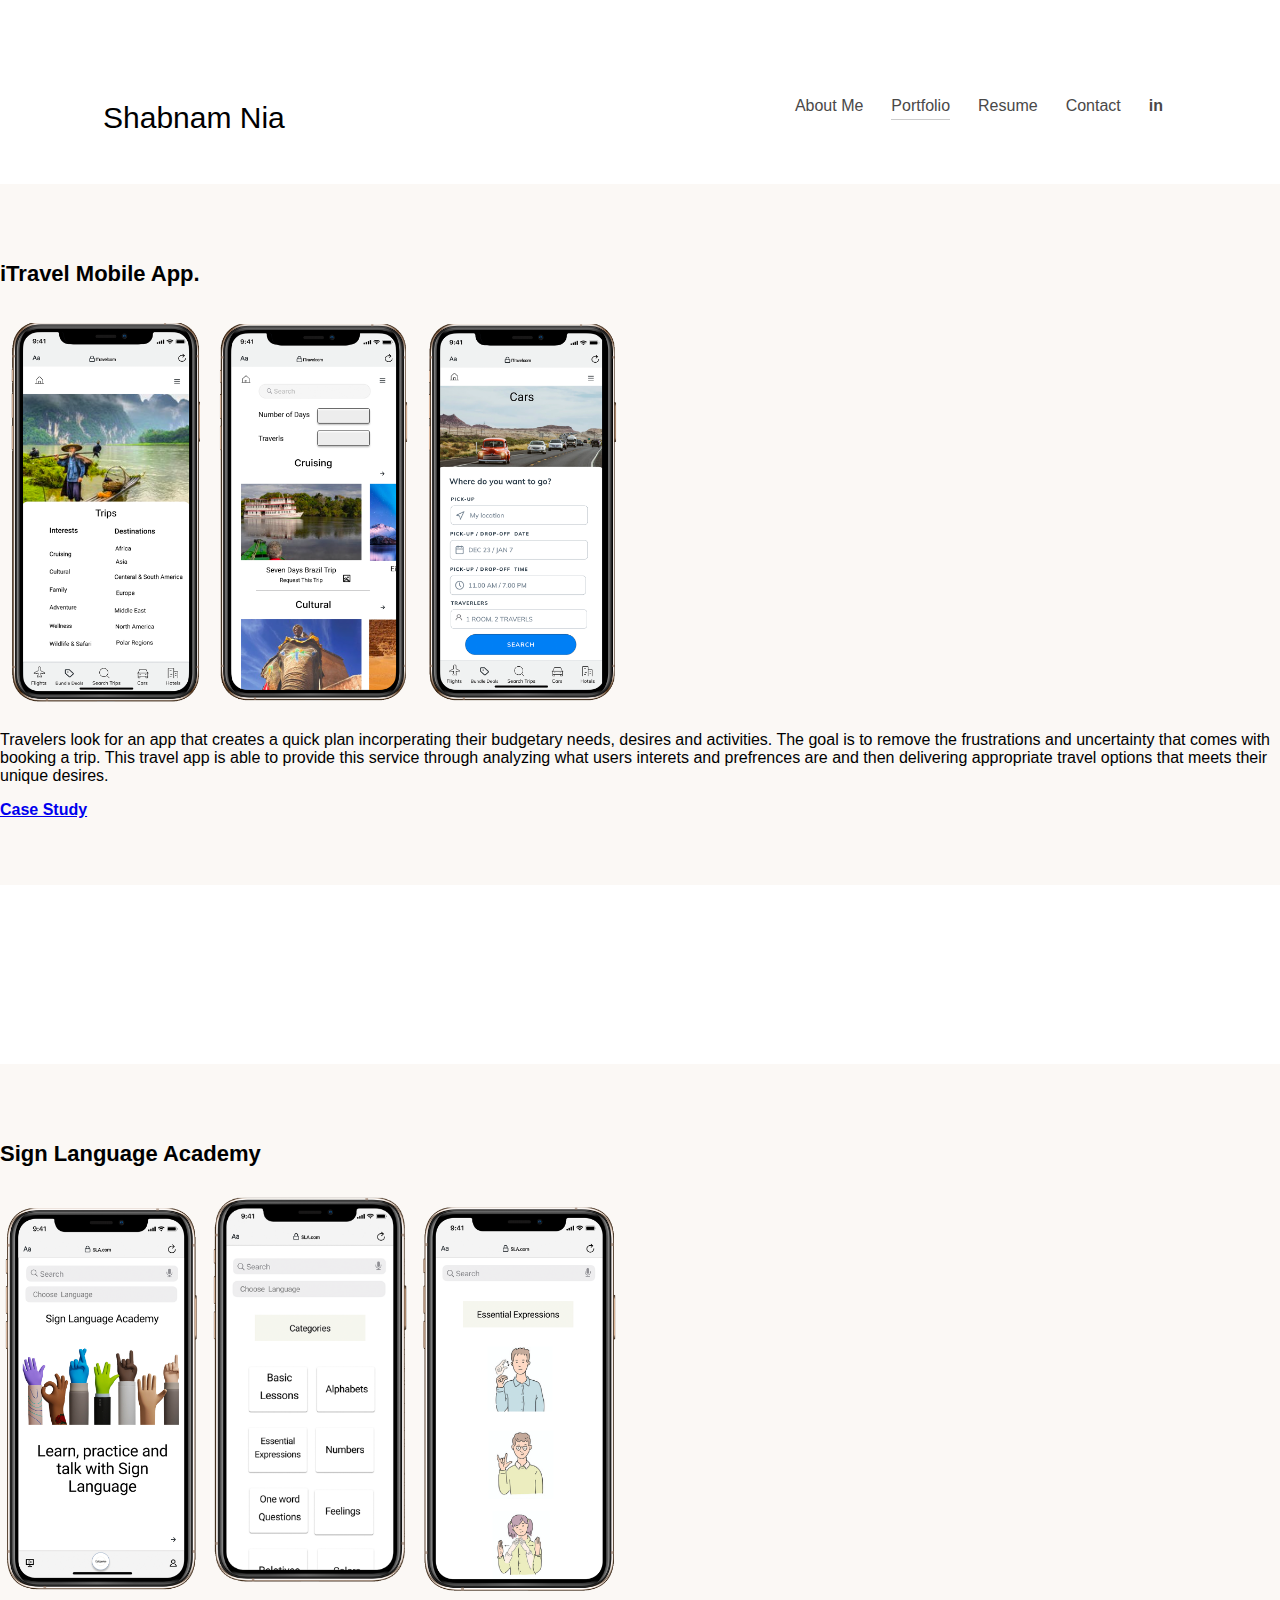
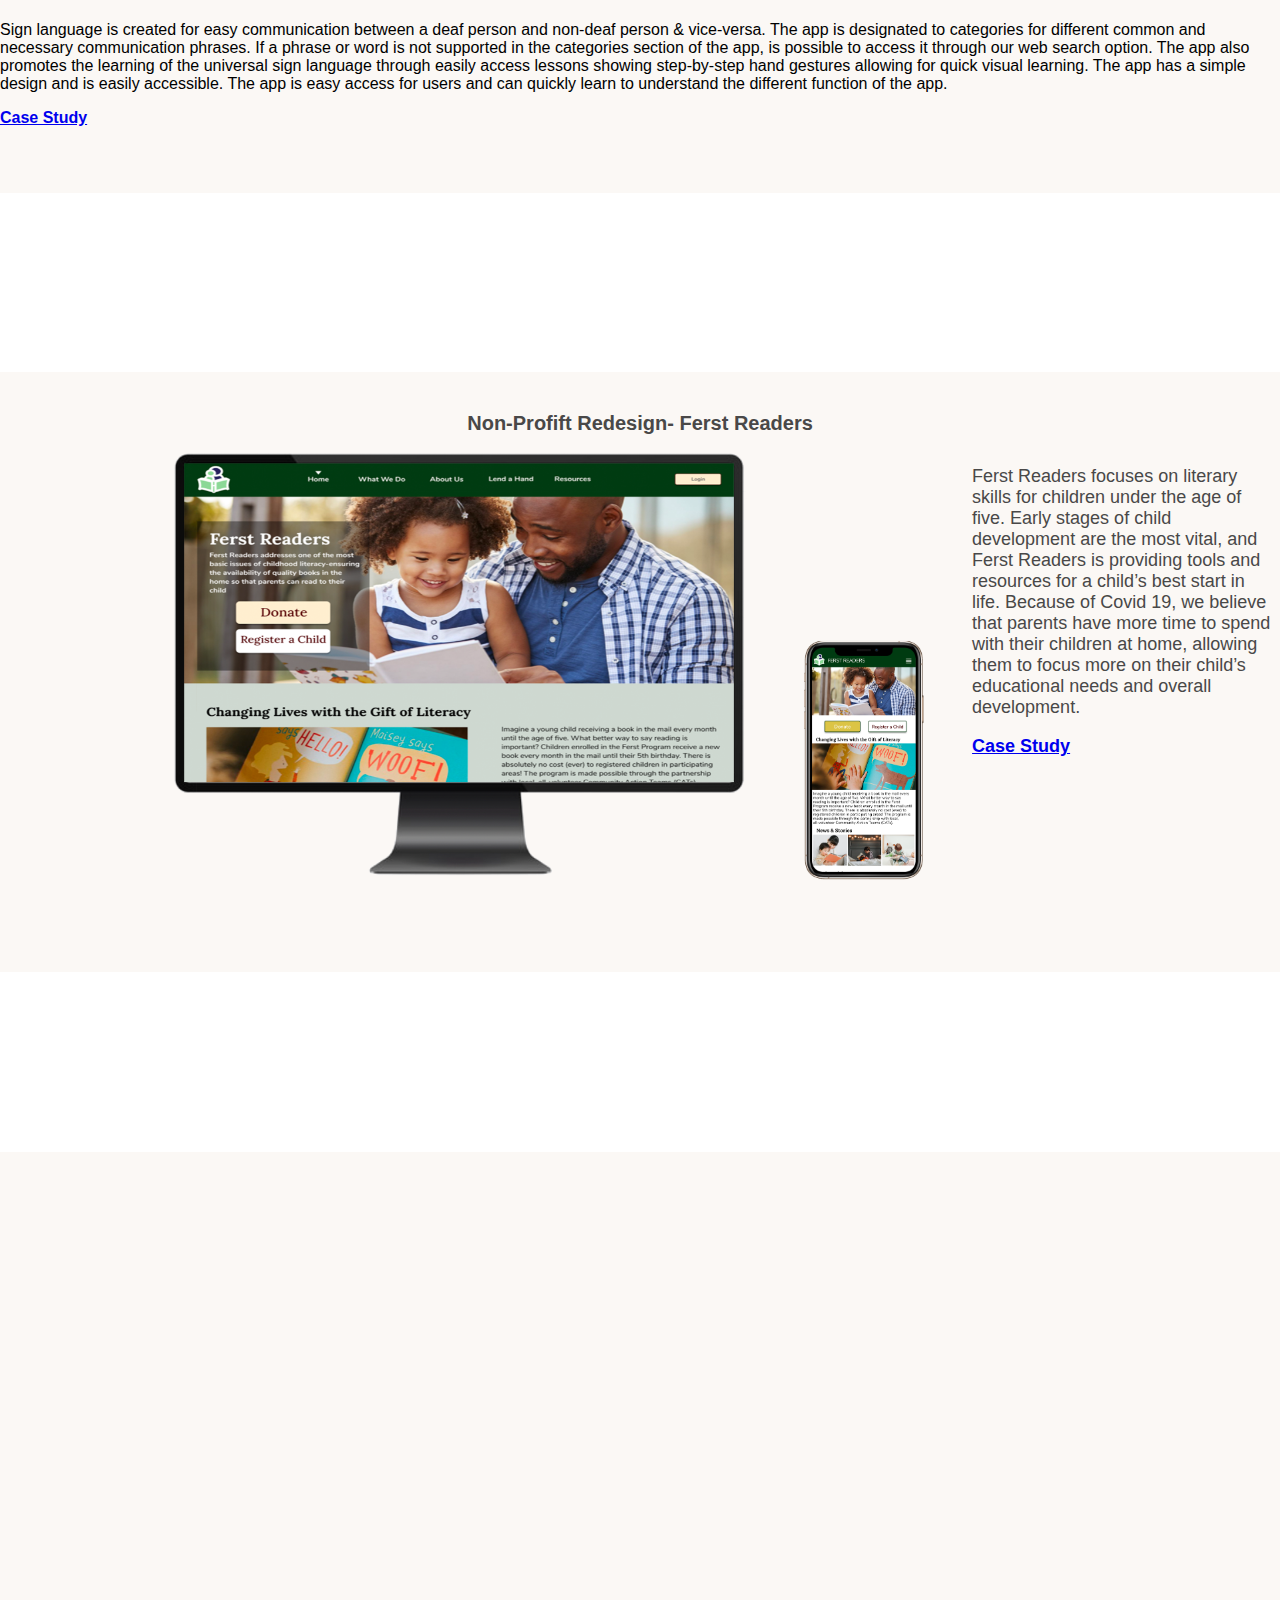
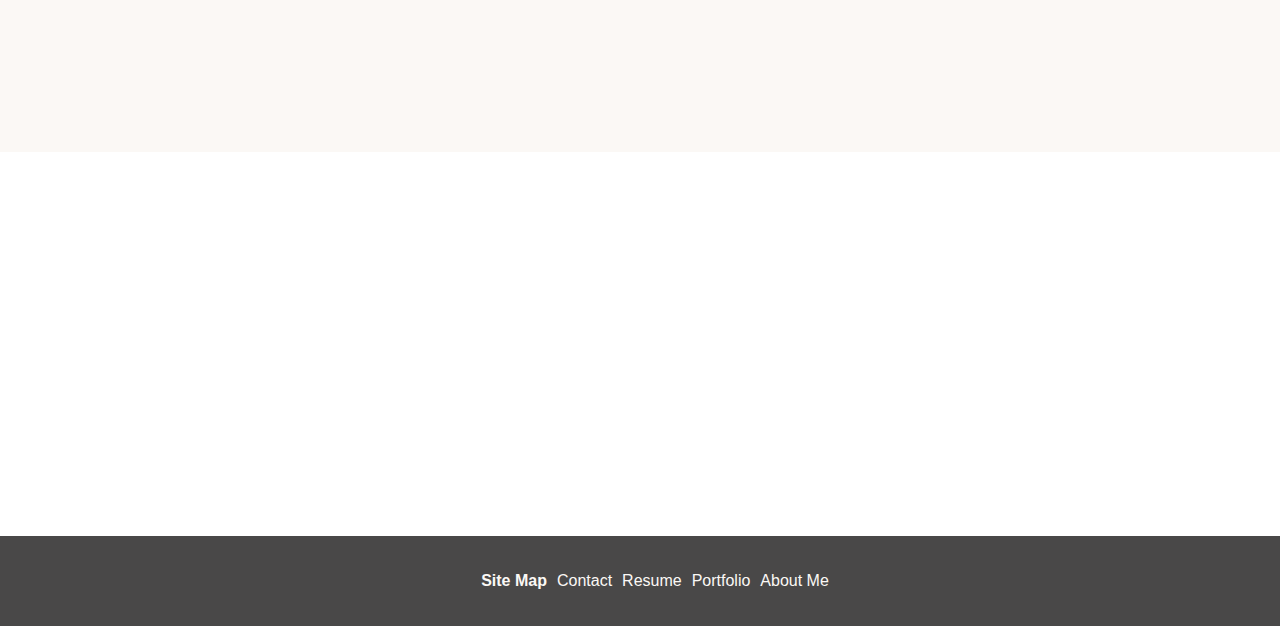
<file: index.html>
<!DOCTYPE html>
<html>

<head>
    <title>protfolio</title>
    <link href="https://cdn.jsdelivr.net/npm/bootstrap@5.0.0-beta2/dist/css/bootstrap.min.css" rel="stylesheet" integrity="sha384-BmbxuPwQa2lc/FVzBcNJ7UAyJxM6wuqIj61tLrc4wSX0szH/Ev+nYRRuWlolflfl" crossorigin="anonymous">
    <script src="https://cdn.jsdelivr.net/npm/bootstrap@5.0.0-beta2/dist/js/bootstrap.bundle.min.js" integrity="sha384-b5kHyXgcpbZJO/tY9Ul7kGkf1S0CWuKcCD38l8YkeH8z8QjE0GmW1gYU5S9FOnJ0" crossorigin="anonymous"></script>
    <link href="https://fonts.googleleapis.comcss?family=nunito&display=swap" rel="stylesheet">
    <link rel="stylesheet" type="text/css" href="css/style.css">
</head>

<body>
    <h1>
        Shabnam Nia
    </h1>
    <!--Nav bar-->
    <nav>
        <ul>

            <li><a href="https://www.linkedin.com/in/shabnam-nia/"><strong>in</strong></a></li>
            <li><a href="contact.html">Contact</a></li>
            <li><a href="images/Resume.pdf"> Resume</a></li>
            <li><a class="active" href="portfolio.html">Portfolio</a></li>
            <li><a href="about.html">About Me</a></li>

        </ul>

    </nav>

    <div class="iTravel-v2">
        <div class="container">
            <h3 class="text-center flexchild-v2">iTravel Mobile App.</h3>
            <div class="row">
                <div class="col-md-6">
                    <img src="images/trips new.png" height="400">
                    <img src="images/cruising new.png" height="400">
                    <img src="images/cars new.png" height="400">
                </div>
                <div class="col-md-4">
                    <p> Travelers look for an app that creates a quick plan
                        incorperating their budgetary needs, desires and activities.
                        The goal is to remove the frustrations and uncertainty that comes with booking a trip.
                        This travel app is able to provide this service through analyzing what users interets and
                        prefrences are and then delivering appropriate travel options that meets their unique
                        desires.
                    </p>
                    <p><strong><a href="itravel.html">Case Study</a></strong></p>

                </div>
            </div>
        </div>
    </div>
    

    <!-- <section class="iTravel">
        <div class="flex-container1">
            <div>
                <h3 class="flexchild">iTravel Mobile App</h3> <br />
            </div>

            <div>
                <div class="flex-container">
                    <div> <img src="images/trips new.png" height="400"> </div>
                    <div><img src="images/cruising new.png" height="400"></div>
                    <div> <img src="images/cars new.png" height="400"></div>
                    <div>
                        <p> Travelers look for an app that creates a quick plan
                            incorperating their budgetary needs, desires and activities.
                            The goal is to remove the frustrations and uncertainty that comes with booking a trip.
                            This travel app is able to provide this service through analyzing what users interets and
                            prefrences are and then delivering appropriate travel options that meets their unique
                            desires.
                        </p>
                    </div>
                    <div class="casestudy">
                        <p><strong><a href="itravel.html">Case Study</a></strong></p>
                    </div>
                </div>
            </div>
        </div>

    </section> -->

    <div class="signlanguage-v2">
        <div class="container">
            <h3 class="text-center flexchild-v2">Sign Language Academy</h3>
            <div class="row">
                <div class="col-md-6">
                    <img src="images/new sign lang mainpage.png" height="400px">
                    <img src="images/new sign lang categores.png" height="410">
                    <img src="images/essential expressions new.png" height="400">
                </div>
                <div class="col-md-4">
                    <p> Sign language is created for easy communication between a deaf person and non-deaf person &
                        vice-versa. The app is designated to categories for different common and necessary
                        communication phrases. If a phrase or word is not supported in the categories section of the
                        app, is possible to access it through our web search option. The app also promotes the
                        learning of the universal sign language through easily access lessons showing step-by-step
                        hand gestures allowing for quick visual learning.
                        The app has a simple design and is easily accessible. The app is easy access for users and
                        can quickly learn to understand the different function of the app.   
                    </p>
                    <p><strong><a href="signlanguage.html">Case Study</a></strong></p>

                </div>
            </div>
        </div>
    </div>


    <!-- <section class="signlanguage">
        <div class="signlang">
            <div class="lang">
                <h3 class="signlanguage1">Sign Language Academy</h3><br />
            </div>

            <div>
                <div class="signlang">
                    <div> <img src="images/new sign lang mainpage.png" height="400px"> </div>
                    <div><img src="images/new sign lang categores.png" height="410"></div>
                    <div><img src="images/essential expressions new.png" height="400"></div>
                    <div>
                        <p> Sign language is created for easy communication between a deaf person and non-deaf person &
                            vice-versa. The app is designated to categories for different common and necessary
                            communication phrases. If a phrase or word is not supported in the categories section of the
                            app, is possible to access it through our web search option. The app also promotes the
                            learning of the universal sign language through easily access lessons showing step-by-step
                            hand gestures allowing for quick visual learning.
                            The app has a simple design and is easily accessible. The app is easy access for users and
                            can quickly learn to understand the different function of the app.
                        </p>
                        <p><strong><a href="signlanguage.html">Case Study</a></strong></p>
                    </div>

                
                </div>

            </div>

    </section> -->


    <section>
        <section class="nonprofit">
            <div class="ferstreaders">
                <div class="non">
                    <h3 class="readers">Non-Profift Redesign- Ferst Readers</h3><br />
                </div>

                <div>
                    <div class="ferstreaders1">
                        <div><img src="images/homeferstreader-20.png" height="430"></div>

                        <div>
                            <div class="ferstreaders2">
                            <div> <img src="images/ferst reader mobile.png" height="250px"> </div>
                            </div>
                            <div class="ferstparagraphs">
                                <p> Ferst Readers focuses on literary skills for children under the age of five. Early
                                    stages of child development are the most vital, and Ferst Readers is providing tools
                                    and resources for a child’s best start in life. Because of Covid 19, we believe that
                                    parents have more time to spend with their children at home, allowing them to focus
                                    more on their child’s educational needs and overall development. </p>
                            
                                    <p><strong><a href="ferstreaders.html">Case Study</a></strong></p>  
                                </div>

                        </div>

                      
                          
            
                        </div>

                    </div>

        </section>

    </section>

    <section>

        <section class="nonprofitgovernment">

        </section>


        <section>
            <section class="footer">

                <footer>

                    <ul>
                        <li> <a href="Sitemap"> <strong>Site Map</strong> </a></li>
                        <li><a href="contact.html">Contact</a></li>
                        <li><a href="resume.html">Resume</a></li>
                        <li><a class="active" href="portfolio.html">Portfolio</a></li>
                        <li><a href="about.html">About Me</a></li>



                    </ul>
                </footer>
            </section>



</body>

</html>
</file>
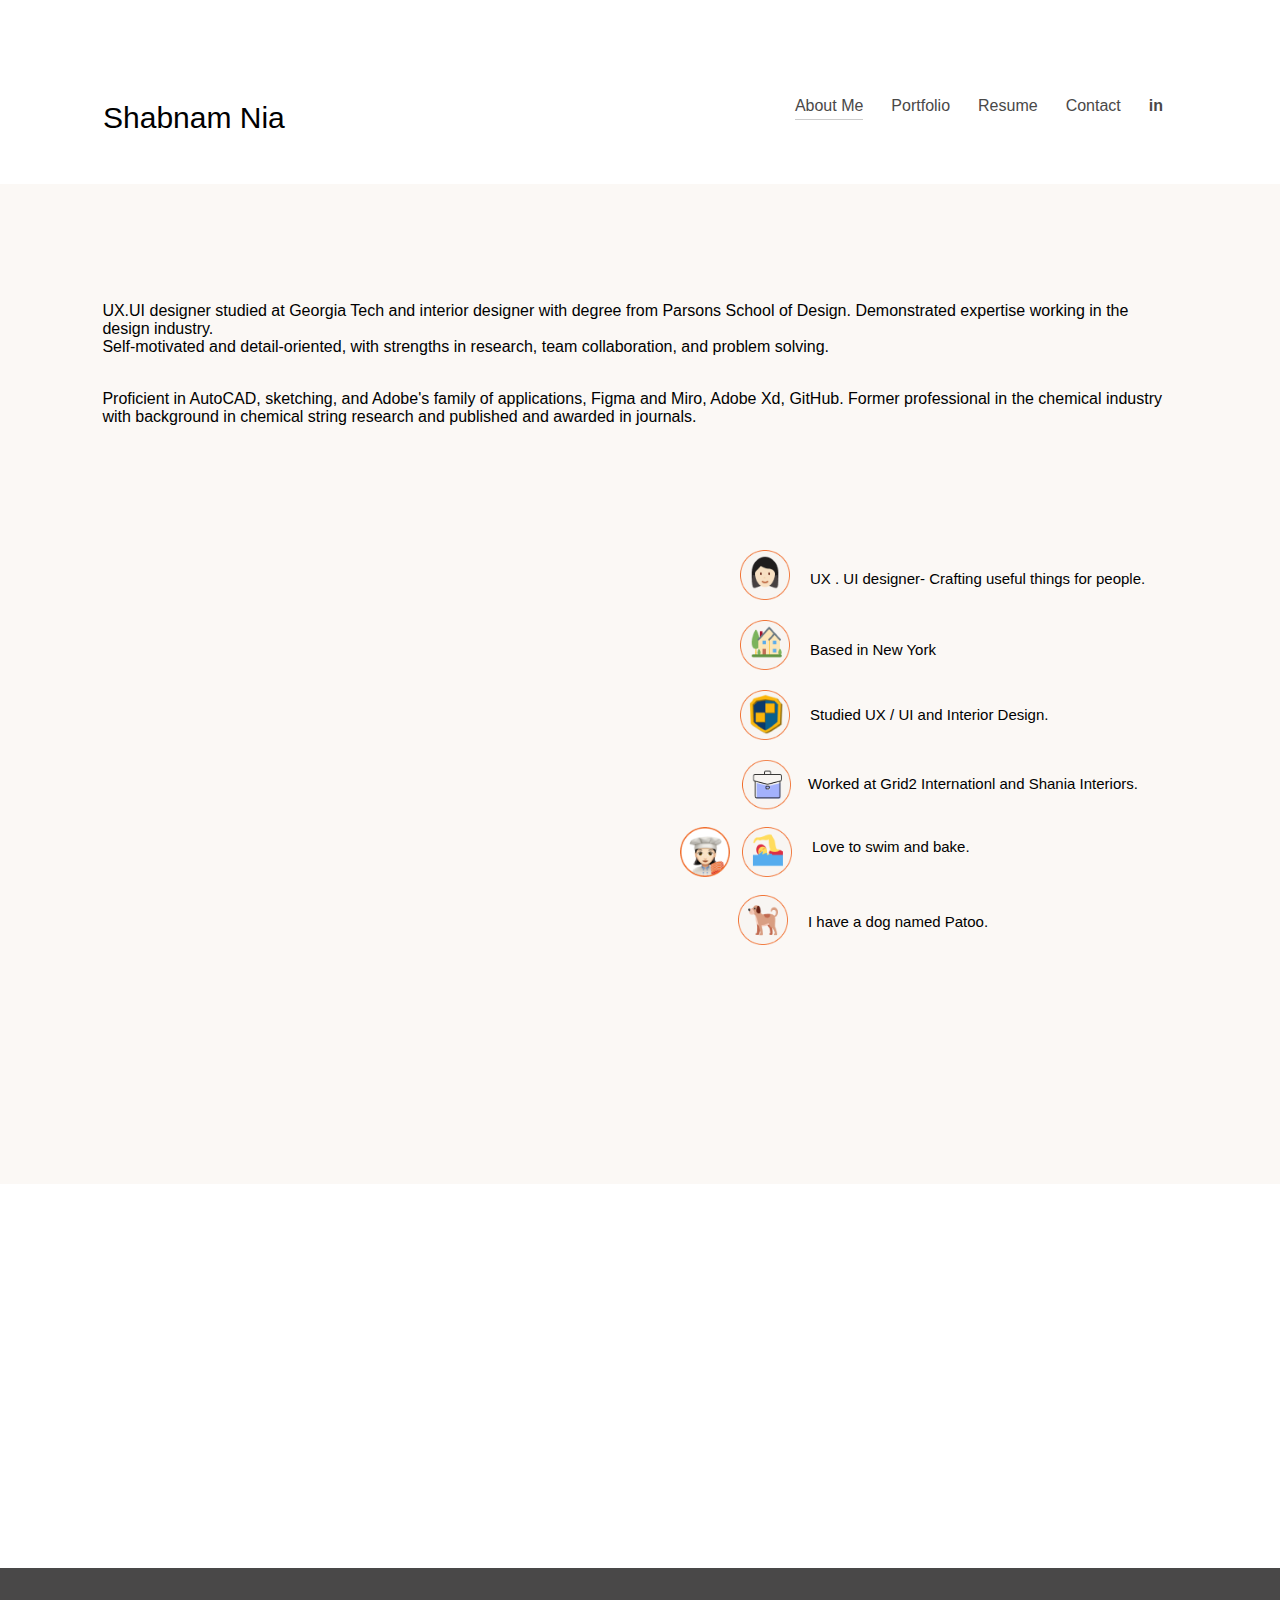
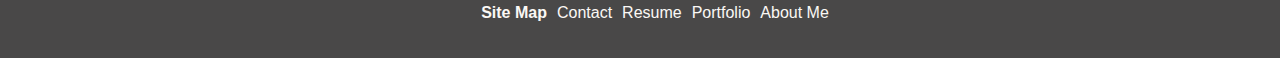
<file: about.html>
<!DOCTYPE html>
<html>
    <head>
        <title>protfolio</title>
        <link rel="stylesheet" type="text/css" href="css/style.css">
        <link href="https://fonts.googleleapis.comcss?family=nunito&display=swap" rel="stylesheet">
        
    </head>
    <body>
<h1> 
    Shabnam Nia
</h1>
        <!--Nav bar-->
        <nav>
            <ul>

<li><a href="https://www.linkedin.com/in/shabnam-nia/"><strong>in</strong></a></li>
<li><a href="contact.html">Contact</a></li> 
<li><a href="images/Resume.pdf"> Resume</a></li> 
<li><a  href="portfolio.html">Portfolio</a></li>
<li><a class="active" href="about-me.html">About Me</a></li>

    </ul>

</nav>     
        
  

    <section class="back">       
        <div><div class="me">
<div><p> UX.UI designer studied at Georgia Tech and interior designer with degree from Parsons School of Design. Demonstrated expertise working in the design industry. <br/>
    Self-motivated and detail-oriented, with strengths in research, team collaboration, and problem solving. <br/>
<p></p><br/>
    Proficient in AutoCAD, sketching, and Adobe's family of applications, Figma and Miro, Adobe Xd, GitHub. Former professional in the chemical industry with background in chemical string research and published and awarded in journals. </p>
   
        </div>
</div>

    </section>

<section> 
<div>
    <div class="me-pics">
        <div><img src="images/ui.png" height="50px"></div>

        <div class="pics">
            <p> UX . UI designer- Crafting useful things for people. </p>
        </div>

</div>

<div>
    <div class="home">
        <div><img src="images/home.png" height="50px"></div>

        <div class="myhome">
            <p> Based in New York </p>
        </div>

</div>
<div>
    <div class="education">
        <div><img src="images/eduction.png" height="50px"></div>

        <div class="edu">
            <p> Studied UX / UI and Interior Design. </p>
        </div>

</div>
</div>
<div>
    <div class="work">
        <div><img src="images/work.png" height="60px"></div>

        <div class="work1">
            <p> Worked at Grid2 Internationl and Shania Interiors. </p>
        </div>

</div>
<div>
    <div class="hobby">
        <div><img src="images/Token Name=SALm.png" height="50px"></div>
        </div>
        <div class= "hobby2">
            <div><img src="images/self.png" height="50px"></div>
        <div class="hobby1">
            <p> Love to swim and bake. </p>
        </div>
</div>
<div>
    <div class="dog">
        <div><img src="images/pet.png" height="50px"></div>

        <div class="dog1">
            <p> I have a dog named Patoo. </p>
        </div>

</section>

<section class= "footer">

        <footer>
        
            <ul>  
         <li> <a href="Sitemap"> <strong>Site Map</strong> </a></li>
        <li><a href="contact.html">Contact</a></li> 
        <li><a href="resume.html">Resume</a></li>  
        <li><a href="portfolio.html">Portfolio</a></li>
        <li><a class="active" href="about.html">About Me</a></li>
         
        
        
            </ul>
        </footer>




    </body>
</html>
</file>
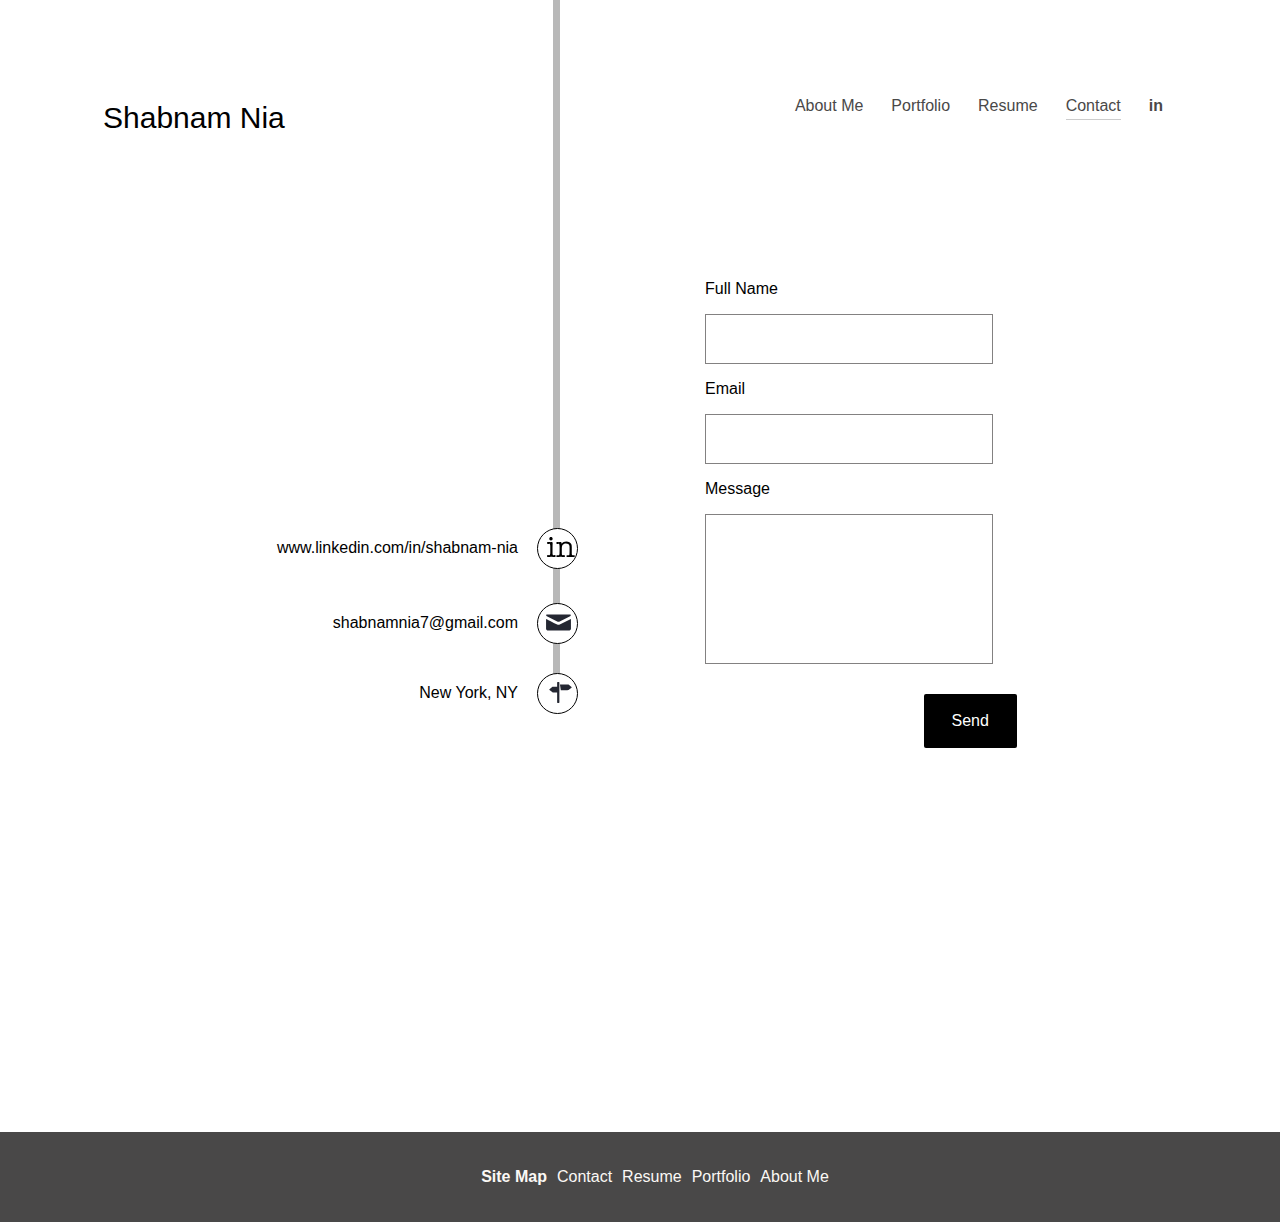
<file: contact.html>
<!DOCTYPE html>
<html>
    <head>
        <title>protfolio</title>
        <link rel="stylesheet" type="text/css" href="css/style.css">
        <link href="https://fonts.googleleapis.comcss?family=nunito&display=swap" rel="stylesheet">
        
    </head>
    <body>
<h1> 
    Shabnam Nia
</h1>
        <!--Nav bar-->
        <nav>
            <ul>

<li><a href="https://www.linkedin.com/in/shabnam-nia/"><strong>in</strong></a></li>
<li><a class="active" href="contact.html">Contact</a></li> 
<li><a href="images/Resume.pdf"> Resume</a></li> 
<li><a  href="portfolio.html">Portfolio</a></li>
<li><a href="about.html">About Me</a></li>

    </ul>

</nav>   
<section class="content-contact">
<div class="links" >
    <div class="line">
        <div > <img svg width="2" height="675" viewBox="0 0 5 675" xmlns="http://www.w3.org/2000/svg">
            <rect width="3" height="675" fill="#B8B8B8"/>
            </svg>
         </div>   
    </div>

   <div class="linken link-box"> 
       <div class="link-text"> <a href="http://www.linkedin.com/in/shabnam-nia"> www.linkedin.com/in/shabnam-nia</a></div>
       <div class="icon" style= "border: thin solid black"; height:35px width: 35px; border-radius: 50%; padding: 1;> </style><svg width="29" height="21" viewBox="0 0 29 21" fill="none" xmlns="http://www.w3.org/2000/svg">
        <path d="M6.53 11.3V15.2C6.53 16.2 6.54 16.79 6.56 16.97C6.66 17.87 6.93 18.32 7.37 18.32C7.47 18.32 7.72 18.27 8.12 18.17C8.22 18.13 8.37 18.11 8.57 18.11C9.33 18.11 9.71 18.44 9.71 19.1C9.71 19.38 9.58 19.62 9.32 19.82C9.08 20.02 8.77 20.12 8.39 20.12C8.07 20.12 7.58 20.08 6.92 20C6.28 19.9 5.8 19.85 5.48 19.85C4.96 19.85 4.38 19.89 3.74 19.97C2.96 20.07 2.44 20.12 2.18 20.12C1.38 20.12 0.98 19.78 0.98 19.1C0.98 18.44 1.32 18.11 2 18.11C2.16 18.11 2.39 18.14 2.69 18.2C3.01 18.26 3.25 18.29 3.41 18.29C3.89 18.29 4.18 17.65 4.28 16.37C4.28 16.29 4.28 15.42 4.28 13.76V11.3C4.28 9.64 4.28 8.77 4.28 8.69C4.18 7.43 3.88 6.8 3.38 6.8C3.22 6.8 2.99 6.84 2.69 6.92C2.41 6.98 2.2 7.01 2.06 7.01C1.34 7.01 0.98 6.69 0.98 6.05C0.98 5.37 1.42 5.03 2.3 5.03C2.68 5.03 2.95 5.04 3.11 5.06C3.75 5.14 4.16 5.18 4.34 5.18C4.5 5.18 4.74 5.16 5.06 5.12C5.4 5.06 5.65 5.03 5.81 5.03C6.39 5.03 6.68 5.42 6.68 6.2C6.68 6.28 6.67 6.4 6.65 6.56C6.63 6.72 6.62 6.84 6.62 6.92C6.6 7.08 6.58 7.7 6.56 8.78C6.54 9.6 6.53 10.44 6.53 11.3ZM4.97 3.44C4.51 3.44 4.11 3.28 3.77 2.96C3.45 2.62 3.29 2.22 3.29 1.76C3.29 1.3 3.45 0.909999 3.77 0.59C4.11 0.269999 4.51 0.109999 4.97 0.109999C5.43 0.109999 5.82 0.269999 6.14 0.59C6.48 0.909999 6.65 1.3 6.65 1.76C6.65 2.22 6.48 2.62 6.14 2.96C5.82 3.28 5.43 3.44 4.97 3.44ZM15.5471 5.93V6.77C16.7471 5.25 18.3471 4.49 20.3471 4.49C21.4271 4.49 22.4471 4.77 23.4071 5.33C24.3671 5.87 25.0171 6.55 25.3571 7.37C25.6371 8.05 25.7771 8.94 25.7771 10.04V15.74C25.7771 16.6 25.7871 17.11 25.8071 17.27C25.9071 17.95 26.1771 18.29 26.6171 18.29C26.7971 18.29 27.0271 18.27 27.3071 18.23C27.6071 18.17 27.8171 18.14 27.9371 18.14C28.1971 18.14 28.4171 18.23 28.5971 18.41C28.7971 18.59 28.8971 18.81 28.8971 19.07C28.8971 19.37 28.7771 19.62 28.5371 19.82C28.2971 20.02 28.0071 20.12 27.6671 20.12C27.3871 20.12 26.9271 20.08 26.2871 20C25.6471 19.92 25.0471 19.88 24.4871 19.88C23.9671 19.88 23.5371 19.9 23.1971 19.94C22.1971 20.06 21.6671 20.12 21.6071 20.12C20.8071 20.12 20.4071 19.77 20.4071 19.07C20.4071 18.45 20.7471 18.14 21.4271 18.14C21.5871 18.14 21.7671 18.16 21.9671 18.2C22.3471 18.28 22.5871 18.32 22.6871 18.32C23.1671 18.32 23.4271 17.77 23.4671 16.67L23.5271 15.14L23.5571 13.31V11.03C23.5571 9.97 23.5071 9.24 23.4071 8.84C23.2271 8.08 22.8371 7.49 22.2371 7.07C21.5771 6.61 20.8271 6.38 19.9871 6.38C18.3871 6.38 17.2371 6.95 16.5371 8.09C16.0571 8.87 15.8171 10.2 15.8171 12.08V16.07C15.8171 16.95 15.8771 17.55 15.9971 17.87C16.1171 18.19 16.3371 18.35 16.6571 18.35C16.8171 18.35 17.0371 18.31 17.3171 18.23C17.5971 18.15 17.8271 18.11 18.0071 18.11C18.6271 18.11 18.9371 18.45 18.9371 19.13C18.9371 19.79 18.5371 20.12 17.7371 20.12C17.5771 20.12 17.0571 20.06 16.1771 19.94C15.7371 19.88 15.2471 19.85 14.7071 19.85C14.2871 19.85 13.7271 19.89 13.0271 19.97C12.1471 20.07 11.6471 20.12 11.5271 20.12C10.6871 20.12 10.2671 19.78 10.2671 19.1C10.2671 18.46 10.5871 18.14 11.2271 18.14C11.3271 18.14 11.5071 18.17 11.7671 18.23C12.0471 18.29 12.3171 18.32 12.5771 18.32C13.1771 18.32 13.4871 17.74 13.5071 16.58L13.5671 13.25V9.62L13.5071 8.57C13.4671 7.89 13.3771 7.43 13.2371 7.19C13.1171 6.93 12.8971 6.8 12.5771 6.8C12.4371 6.8 12.2271 6.83 11.9471 6.89C11.6871 6.93 11.4871 6.95 11.3471 6.95C10.6271 6.95 10.2671 6.63 10.2671 5.99C10.2671 5.33 10.7171 5 11.6171 5C11.7371 5 11.8371 5.01 11.9171 5.03L13.0271 5.15C13.3471 5.15 13.6271 5.13 13.8671 5.09C14.3871 5.05 14.6571 5.03 14.6771 5.03C15.2571 5.03 15.5471 5.33 15.5471 5.93Z" fill="black"/>
        </svg>
        </div> 
   </div>
   <div class="emailaddress link-box">
       <div class="link-text"> <a href="mailto:shabnamnia7@gmail.com"> shabnamnia7@gmail.com</a></div>
       <div class="icon"> <svg width="29" height="19" viewBox="0 0 29 19" fill="none" xmlns="http://www.w3.org/2000/svg" style= "width: 25px" paddind= "20px">
        <path d="M0.996329 2.26575L13.0161 8.44872C13.4199 8.65589 13.9424 8.75411 14.4681 8.75411C14.9937 8.75411 15.5162 8.65589 15.92 8.44872L27.9398 2.26575C28.7235 1.86215 29.4639 0.292236 28.0263 0.292236H0.91139C-0.526171 0.292236 0.214245 1.86215 0.996329 2.26575ZM28.3036 5.64651L15.92 11.8264C15.3751 12.0996 14.9937 12.1318 14.4681 12.1318C13.9424 12.1318 13.561 12.0996 13.0161 11.8264C12.4712 11.5532 1.58449 6.08848 0.695034 5.64497C0.0700082 5.33191 0.0764186 5.69869 0.0764186 5.98106V17.173C0.0764186 17.8175 0.983508 18.7076 1.67905 18.7076H27.3212C28.0167 18.7076 28.9238 17.8175 28.9238 17.173V5.98259C28.9238 5.70022 28.9302 5.33345 28.3036 5.64651Z" fill="#242732"/>
        </svg>
        
        </div> 
    </div>
   <div class="add link-box">
       <div class="link-text"> New York, NY </div>
        <div class="icon"> <svg width="31" height="29" viewBox="0 0 31 29" fill="none" xmlns="http://www.w3.org/2000/svg">
            <path d="M30.6884 6.75138L27.0072 3.81856C26.7571 3.65252 26.4851 3.5246 26.1996 3.43874C25.9154 3.34361 25.6195 3.29073 25.3208 3.28168H14.725L15.9665 11.2948H25.3208C25.575 11.2948 25.8927 11.2355 26.1981 11.1378C26.5035 11.04 26.7979 10.9054 27.0056 10.7596L30.6869 7.82354C30.8961 7.6777 31 7.48378 31 7.28826C31 7.09274 30.8961 6.89882 30.6884 6.75138ZM13.175 0.076416H11.625C11.4195 0.076416 11.2223 0.16084 11.077 0.311116C10.9317 0.461392 10.85 0.66521 10.85 0.877732V6.48694H5.6792C5.4219 6.48694 5.1057 6.54624 4.80035 6.6456C4.49345 6.74176 4.2005 6.87478 3.9928 7.02382L0.31155 9.95664C0.1023 10.1025 0 10.298 0 10.4935C0 10.6874 0.1023 10.8814 0.31155 11.0304L3.9928 13.9664C4.2005 14.1123 4.49345 14.2469 4.80035 14.343C5.1057 14.4408 5.4219 14.5001 5.6792 14.5001H10.85V28.1225C10.85 28.335 10.9317 28.5388 11.077 28.6891C11.2223 28.8394 11.4195 28.9238 11.625 28.9238H13.175C13.3805 28.9238 13.5777 28.8394 13.723 28.6891C13.8683 28.5388 13.95 28.335 13.95 28.1225V0.877732C13.95 0.66521 13.8683 0.461392 13.723 0.311116C13.5777 0.16084 13.3805 0.076416 13.175 0.076416Z" fill="#242732"/>
            </svg>
            
        </div> 
    </div>

</div>
<div class="contact-form">


<div class="name">
    <p> Full Name  </p> </div>

<div class="fullname">
</div>

<div><p> Email</p></div>
<div class="email">
    
</div>
              
<div><p> Message</p> </div>
<div class="message">
   
</div>

  <div class="button">
      <div><p>Send</p></div>
  </div>
</div>
</section>
 <section class= "footer">



    <footer>
    
        <ul>  
    <li> <a href="Sitemap"> <strong>Site Map</strong> </a></li> 
    <li><a class="active" href="contact.html">Contact</a></li> 
    <li><a href="resume.html">Resume</a></li>  
    <li><a  href="portfolio.html">Portfolio</a></li>
    <li><a href="about.html">About Me</a></li>
    
    
    
        </ul>
    </footer>




    </body>
</html>
</file>
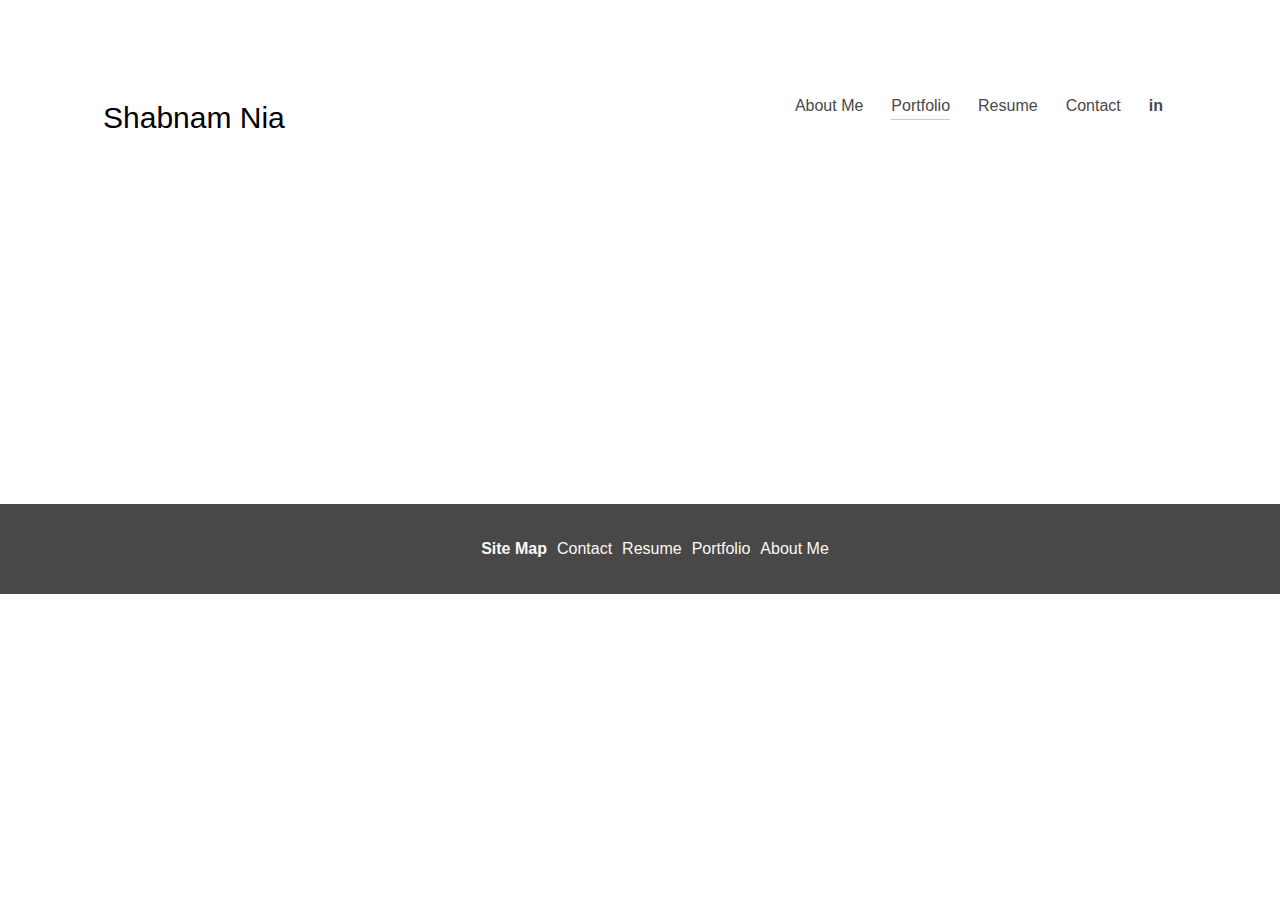
<file: ferstreaders.html>
<!DOCTYPE html>
<html>
    <head>
        <title>protfolio</title>
        <link rel="stylesheet" type="text/css" href="css/style.css">
        <link href="https://fonts.googleleapis.comcss?family=nunito&display=swap" rel="stylesheet">
        
    </head>
    <body>
<h1> 
    Shabnam Nia
</h1>
        <!--Nav bar-->
        <nav>
            <ul>

<li><a href="https://www.linkedin.com/in/shabnam-nia/"><strong>in</strong></a></li>
<li><a href="contact.html">Contact</a></li> 
<li><a href="images/Resume.pdf"> Resume</a></li>  
<li><a class="active" href="portfolio.html">Portfolio</a></li>
<li><a href="about.html">About Me</a></li>

    </ul>

</nav>     
<section>
    
    <section class= "footer">

        <footer>
        
            <ul>  
        <li> <a href="Sitemap"> <strong>Site Map</strong> </a></li>
        <li><a href="contact.html">Contact</a></li> 
        <li><a href="resume.html">Resume</a></li>  
        <li><a href="portfolio.html">Portfolio</a></li>
        <li><a href="about.html">About Me</a></li>
         
        
        
            </ul>
        </footer>
    
    </section>
    


    </body>
</html>
</file>
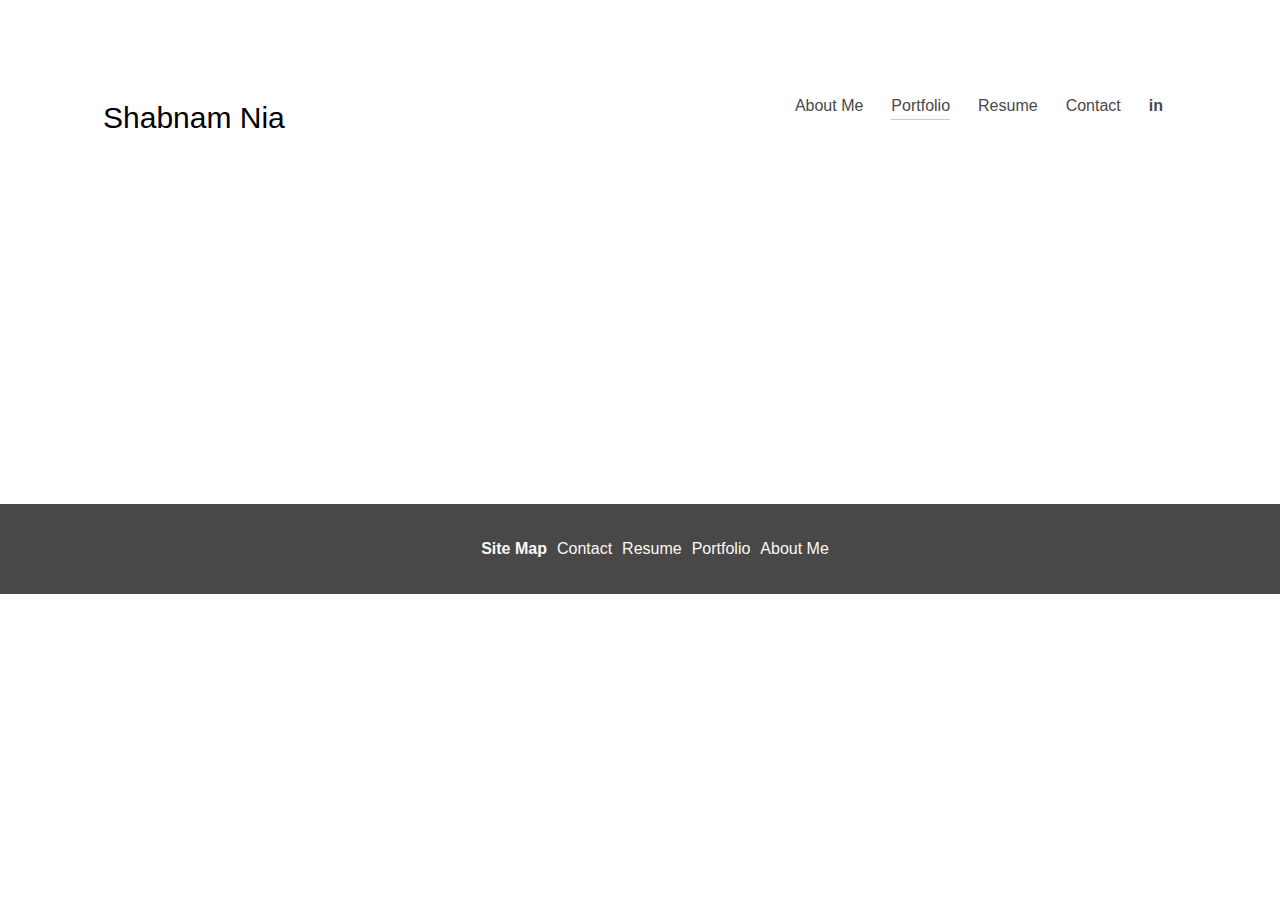
<file: itravel.html>
<!DOCTYPE html>
<html>
    <head>
        <title>protfolio</title>
        <link rel="stylesheet" type="text/css" href="css/style.css">
        <link href="https://fonts.googleleapis.comcss?family=nunito&display=swap" rel="stylesheet">
        
    </head>
    <body>
<h1> 
    Shabnam Nia
</h1>
        <!--Nav bar-->
        <nav>
            <ul>

<li><a href="https://www.linkedin.com/in/shabnam-nia/"><strong>in</strong></a></li>
<li><a href="contact.html">Contact</a></li> 
<li><a href="resume.html">Resume</a></li>  
<li><a class="active" href="portfolio.html">Portfolio</a></li>
<li><a href="about.html">About Me</a></li>

    </ul>

</nav>     
<section>
    
    <section class="footer">

        <footer>
        
            <ul>  
        <li> <a href="Sitemap"> <strong>Site Map</strong> </a></li>
        <li><a href="contact.html">Contact</a></li> 
        <li><a href="resume.html">Resume</a></li>  
        <li><a href="portfolio.html">Portfolio</a></li>
        <li><a href="about.html">About Me</a></li>
         
        
        
            </ul>
        </footer>
    
    </section>
    


    </body>
</html>
</file>
<file: css/style.css>
body{
    font-family: "Helvetica Neue", Helvetica, Arial, Verdana, Tahoma, sans-serif; 
    margin: 0;
    padding: 0;
    background-image: url(../images/);
}
 
html{
    scroll-behavior: smooth;
}
.selector-for-some-widget {
    box-sizing: content-box;
  }
h1{
    position: absolute;
width: 323px;
height: 51px;
left: 103px;
top: 80px;
font-family: "Helvetica Neue", Helvetica, Arial, Verdana, Tahoma, sans-serif; 
font-style: normal;
font-weight: 400;
font-size: 30px;
line-height: 35px;
}

nav ul{
    list-style-type: none;
    padding: 0;
    overflow: hidden;
    margin-right: 103px;
    margin-top: 83px; 
}   
li{
    float: right;
}
nav li a{
    margin: 0 14px;
    display: block; 
    color: #494848;
text-align: center;
padding: 14px 0px 4px 0px;
 text-decoration: none;
}

nav li a:hover {
    font-weight: bold;
}

nav li .active{
    border-bottom: thin solid #ccc;
}

.content-contact {
    display: flex;
    flex-direction: row;
}
.lang{
    position: relative;

}
.links {
    width: 50%;
    height: 500px;
    position: relative;
}

.link-box {
    position: absolute;
    z-index: 1;
    padding-right: 60px;
    height: 50px;
}

.linken {
width: 406px;
right: -3px;
top: 385px;
}

.emailaddress {
    width: 303px;
    right: -3px;
    top: 460px;
}
.add {
    width: 171px;
    right: -3px;
    top: 530px;
}
.link-text {
    text-align: right;
    margin-top: 18px;
}
.link-text a{
    color: black;
    text-decoration: none;
}
.icon {
    position: absolute;
    right: 0px;
    top: 7px;
    border: thin solid black;
    background: #fff;
    height: 35px;
    width: 35px;
    border-radius: 50%;
    padding: 2px;
    margin-left: 70%;
    
}
svg {
    width: 29px;
    height: 21px;
    padding: 6px;
    
}
.line{ 
position: absolute;
width: 1px;
height: 720px;
right: 15px;
top: -150px;
color: #B8B8B8;
border: solid;
background-color: #B8B8B8;
z-index: 0;
}
.contact-form{
    padding-left: 130px;
    width: 50%;
    margin-top: 10%;   
}
.iTravel{
    display: flex;
    background-color: #FBF8F5;
    margin-top: 5%;
    height: 600px;
}

.iTravel-v2 {
    background-color: #FBF8F5;
    margin-top: 5%;
    padding-top: 50px;
    padding-bottom: 50px;
}

a:hover {
        color: black;
        background-color: transparent;
        text-decoration: underline;
}
.casestudy{ 
    position: absolute;
width: 134px;
height: 42px;
left: 970px;
top: 330px;
color: black;
}

.casestudy2{ 
    position: absolute;
width: 134px;
height: 42px;
left: 4px;
top: 350px;
color: black;
}

.casestudy3{ 
    position: absolute;
width: 134px;
height: 42px;
left: 7px;
top: 230px;
color: #494848;
}

.flexchild{
    position: absolute;
    margin-left: 44%;
    font-size: 22px;
    font-style: normal;
    line-height: 35px;
    font-family: "Helvetica Neue", Helvetica, Arial, Verdana, Tahoma, sans-serif; 
}

.flexchild-v2 {
    margin-bottom: 20px;
    font-size: 22px;
    font-style: normal;
    line-height: 35px;
    font-family: "Helvetica Neue", Helvetica, Arial, Verdana, Tahoma, sans-serif; 
}


.flex-container {
    display: flex;
    flex-direction: row;
    max-width: 900px;
    margin-left: 38%;
    padding: 12%;
   }
.flex-container1 {
    display: flex;
    flex-direction: column;
    max-width: 900px;
   }

.iTravel p{
   position: absolute; 
width: 244px;
height: 329px;
top: 310px;
margin-left: 4%;
font-family: "Helvetica Neue", Helvetica, Arial, Verdana, Tahoma, sans-serif; 
font-style: normal;
font-weight: normal;
font-size: 18px;
color: #494848;
}

.signlanguage1 {
    position: absolute;
    font-size: 22px;
    font-style: normal; 
    margin-top: 40%;
    font-family: "Helvetica Neue", Helvetica, Arial, Verdana, Tahoma, sans-serif; 
    min-width: 300px;
    top: 1px;
    left: 500px;
}
.signlanguage{
    display: flex;
    background-color: #FBF8F5;
    margin-top: 14%;
    height: 600px;
}

.signlanguage-v2 {
    display: flex;
    background-color: #FBF8F5;
    margin-top: 14%;
    padding-top: 50px;
    padding-bottom: 50px;
}

.signlang {

    display: flex;
    flex-direction: row;
    max-width: 900px;
    margin-left: 10%;
    padding: 4%;

}
.signlanguage p{
padding-left: 3em;
padding-top: 1em;  
width: 388px;
position: relative;
font-family: "Helvetica Neue", Helvetica, Arial, Verdana, Tahoma, sans-serif; 
font-style: normal;
font-weight: normal;
font-size: 18px;
line-height: 21px;
color: #494848;
}

.nonprofit{
    display: flex;
    background-color: #FBF8F5;
    margin-top: 14%;
    height: 600px;
}

.ferstreaders {
   margin: 0 auto;
    max-width: 900px;
    position: relative;
    
}
.ferstreaders2{
    left: 630px;
    position: relative;

    top: -250px;
}
.readers {
    top: 20px;
    position: absolute;
    font-size: 20px;
    min-width: 350px;
    margin-left: 20%;
    font-family: "Helvetica Neue", Helvetica, Arial, Verdana, Tahoma, sans-serif;
    color: #494848;
}
.nonprofit p{
   
    font-family: "Helvetica Neue", Helvetica, Arial, Verdana, Tahoma, sans-serif; 
    font-style: normal;
    font-weight: normal;
    font-size: 18px;
    line-height: 21px;
    color: #494848;
}
.ferstparagraphs {
    top: -690px;
    position: relative;
    
    left: 800px;
    width: 300px;
}
.ferstreaders1{
    left: -180px;
    top: 60px;
    position: relative;
}
.non{
position: relative;
}
.nonprofitgovernment {
    display: flex;
    background-color: #FBF8F5;
    margin-top: 14%;
    height: 600px;
}

footer {
    display: flex;
    background: #494848;
    margin-top: 30%;
    height: 90px;
}
footer ul {
    margin: 0 auto;
    display: flex;
    justify-content: center;
    align-items: center;
}
footer li a{
    color: #FBF8F5;
    display: center;
    position: relative;
    text-decoration: none;  
}

footer li{
    list-style-type: none;
    padding-right: 10px;
     
}
li{
    float: center;
}
li a{
    display: center; 
    float: center;    
}

    .fullname {
        width: 500px;
        height: 50px;
        border: 1px solid #838181;
        box-sizing: border-box; 
        width: 50%;
        font-color: #838181 
        
      }
      .name {
        font-color: #838181  
      }

      .about{
        display: flex;
        background-color: #FBF8F5;
        margin-top: 7%;
        height: 600px;
    }
.email {
    width: 400px;
        height: 50px;
        border: 1px solid #838181;
        box-sizing: border-box; 
        width: 50%; 
    
}

.message {
    width: 600px;
    height: 150px;
    border: 1px solid #838181;
    box-sizing: border-box; 
    width: 50%;
    font-color: #838181   
} 
    
.button{
    background-color: black;
    border-radius: 2px;
    color: white;
    font-size: 16px;
    padding: 2px 28px;
    text-align: center;
    display: inline-block;
    float: left;
    margin-top: 30px;
    margin-left: 38%;
}
.me{
    padding: 8%;}

.me-pics{
    
position: absolute;
width: 60px;
height: 60px;
left: 740px;
top: 550px;
       

}
.pics{
    position: absolute;
width: 450px;
height: 28px;
left: 70px;
top: 5px;
font-style: normal;
font-weight: normal;
font-size: 15px;
line-height: 17px;

}
.back{
    display: flex;
    background-color: #FBF8F5;
    margin-top: 5%;
    height: 1000px;
}

.home{
    position: absolute;
width: 269px;
height: 28px;
left: 740px;
top: 620px;


}
.myhome{
    position: absolute;
    width: 269px;
    height: 28px;
    left: 70px;
    top: 5.7px;
    font-style: normal;
    font-weight: normal;
    font-size: 15px;
    line-height: 17px;
}
.education{
    position: absolute;
    width: 269px;
    height: 28px;
    left: 740px;
    top: 690px; 
}
.edu{
    position: absolute;
    width: 269px;
    height: 28px;
    left: 70px;
    top: 1px;
    font-style: normal;
    font-weight: normal;
    font-size: 15px;
    line-height: 17px;
}  
.work{
    position: absolute;
    width: 269px;
    height: 28px;
    left: 738px;
    top: 755px; 
}
.work1{
    position: absolute;
    width: 2800px;
    height: 28px;
    left: 70px;
    top: 5px;
    font-style: normal;
    font-weight: normal;
    font-size: 15px;
    line-height: 17px;
}

.hobby{
    position: absolute;
    width: 269px;
    height: 28px;
    left: 680px;
    top: 827px; 
}
.hobby1{
    position: absolute;
    width: 2800px;
    height: 28px;
    left: 70px;
    top: -4px;
    font-style: normal;
    font-weight: normal;
    font-size: 15px;
    line-height: 17px;
}
.hobby2{
    position: absolute;
    width: 269px;
    height: 28px;
    left: 742px;
    top: 827px; 
}
.dog{
    position: absolute;
    width: 269px;
    height: 25px;
    left: 738px;
    top: 895px; 
}
.dog1{
    position: absolute;
    width: 269px;
    height: 25px;
    left: 70px;
    top: 3px;
    font-style: normal;
    font-weight: normal;
    font-size: 15px;
    line-height: 17px; 
}
</file>
